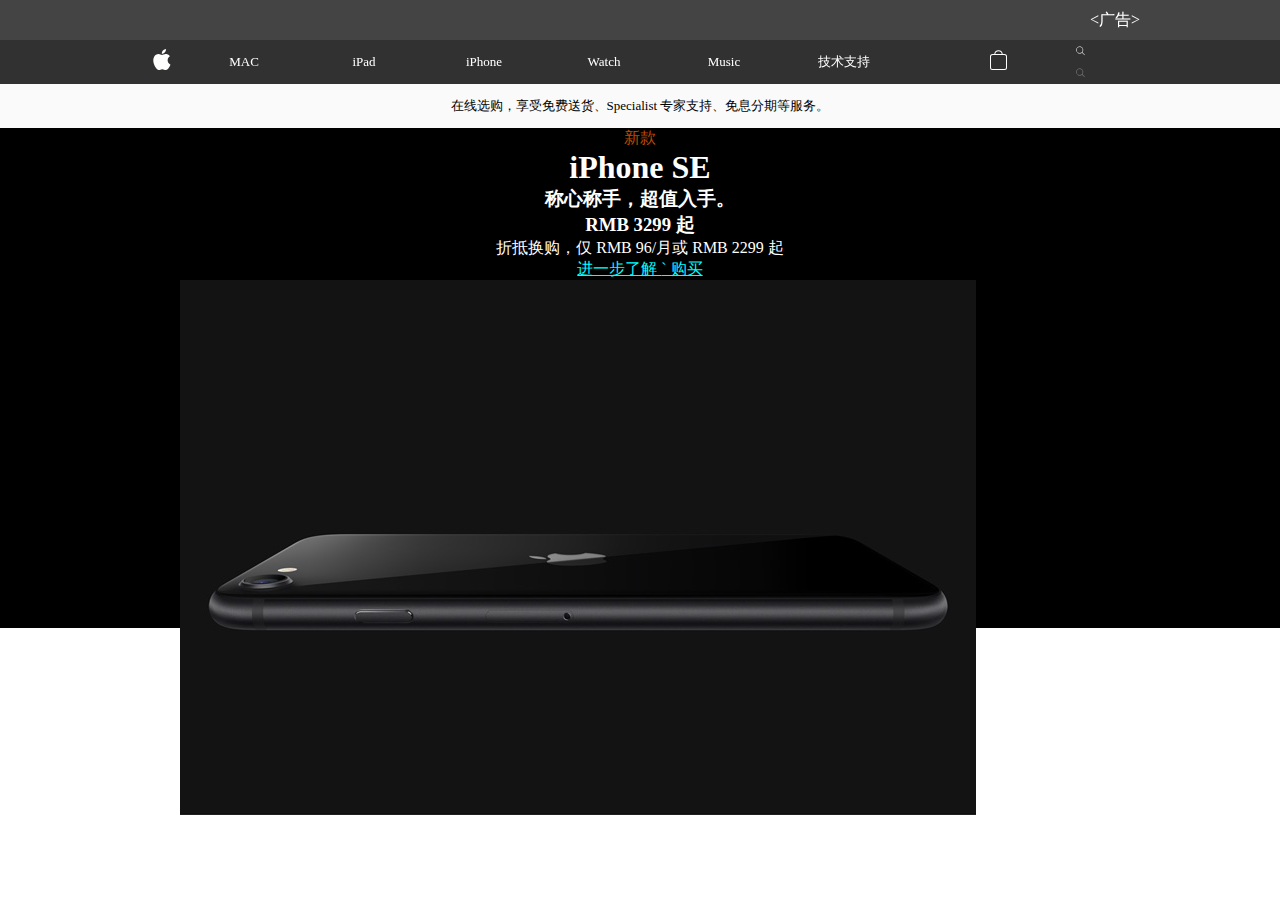
<file: apple/index.html>
<!DOCTYPE html>
<html lang="en">

  <head>
    <meta charset="UTF-8">
    <meta name="viewport" content="width=device-width, initial-scale=1.0">
    <title>Apple 中国大陆</title>
    <link rel="stylesheet" href="./css/style.css">
  </head>

  <body>
    <div class="header">
      <div class="gg">
        <div class="cantain">
          <span>
            <广告>
          </span>
        </div>
      </div>
      <div class="nav">
        <div class="cantain">
          <a href="#" class="logo"></a>
          <a href="#" class="text">MAC</a>
          <a href="#" class="text">iPad</a>
          <a href="#" class="text">iPhone</a>
          <a href="#" class="text">Watch</a>
          <a href="#" class="text">Music</a>
          <a href="#" class="text">技术支持</a>
          <a href="#" class="search"></a>
          <a href="#" class="bag"></a>
        </div>
      </div>
    </div>

    <div class="digou">
      <p>
        <span>
          在线选购，享受免费送货、Specialist 专家支持、免息分期等服务。
        </span>
      </p>
      <div class="product">
        <p class="violator-frameless">新款</p>
        <h1>iPhone SE</h1>
        <h3>称心称手，超值入手。
          <br>
          RMB 3299 起
        </h3>
        <p>
          折抵换购，仅 RMB 96/月或 RMB 2299 起
        </p>
        <div>
          <a href="#">
            进一步了解
          </a>
          <a href="#">`
            购买
          </a>
        </div>
        <div class="product-img">

        </div>
      </div>
    </div>
  </body>

</html>
</file>
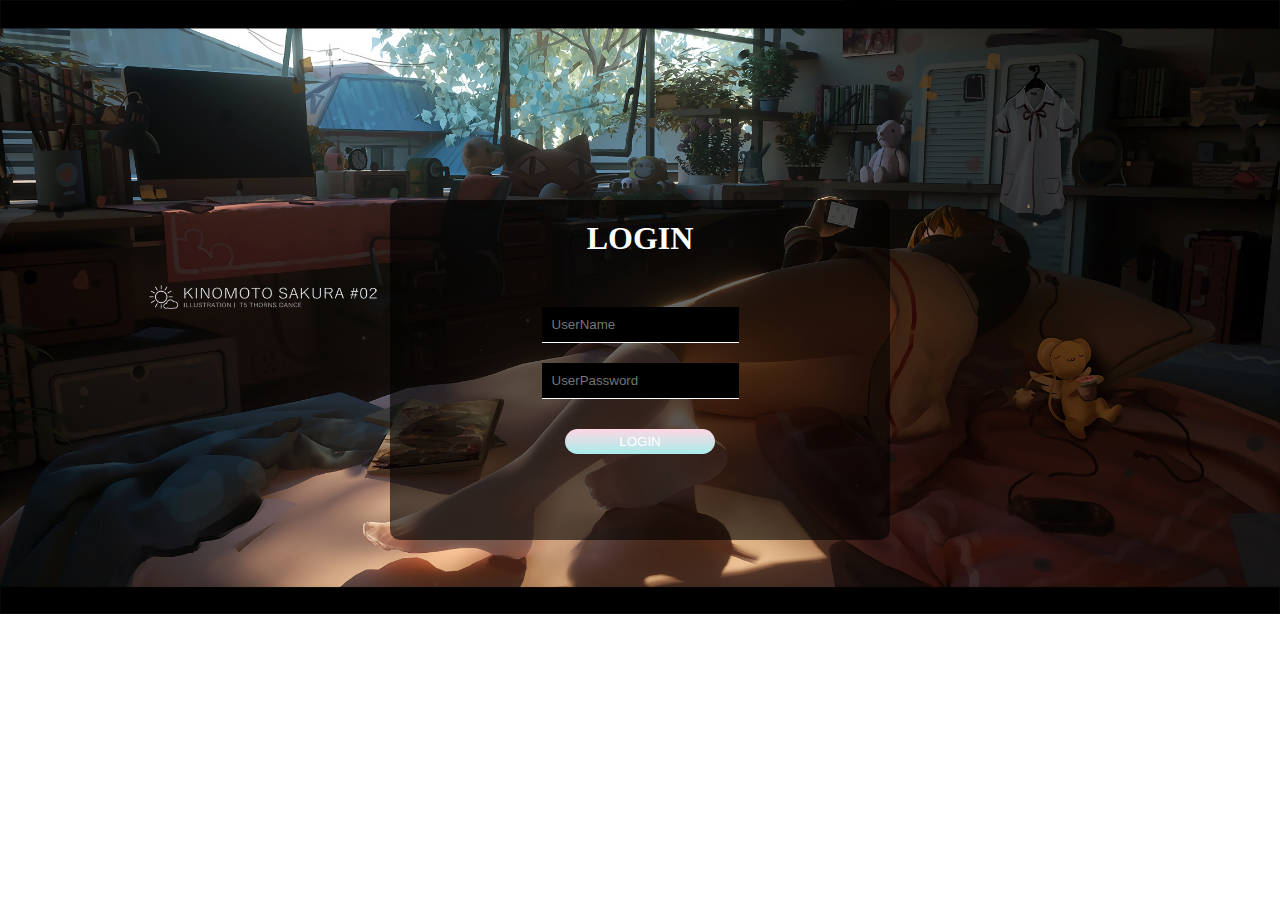
<file: demo/1.html>
<!DOCTYPE html>
<html lang="en">

  <head>
    <meta charset="UTF-8">
    <meta name="viewport" content="width=device-width, initial-scale=1.0">
    <title>Login</title>
    <link rel="stylesheet" href="./css/style.css">
  </head>

  <body>
    <div id="bigBox">
      <h1>LOGIN</h1>
      <div class="inputBox">
        <div class="inputText">
          <input type="text" placeholder="UserName">
        </div>
        <div class="inputText">
          <input type="password" placeholder="UserPassword">
        </div>
        <input type="button" class="inputButton" value="LOGIN">
      </div>
    </div>
  </body>

</html>
</file>
<file: apple/css/style.css>
* {
  margin: 0;
  padding: 0;
}
.header {
  position: fixed;
  top: 0px;
  width: 100%;

}
.header a {
  text-decoration: none;
  color: #fff;
  font-size: 13px;
}
html,body {
  min-width: 1200px;
}


.gg {
  height: 40px;
  background-color: #444;
}

.gg .cantain {
  width: 1000px;
  margin: 0 auto;
}

.gg .cantain span{
  float: right;
  line-height: 40px;
  color: #fff;
}
.nav {
  height: 44px;
  background: rgba(45, 45, 45,.98);
  color: #fff;
  line-height: 44px;
}
.nav .cantain {
  width: 1000px;
  margin: 0 auto;
}

.logo {
  width: 44px;
  height: 44px;
  display: inline-block;
  background: url(../img/logo.svg) no-repeat center;
}
.search {
  width: 120px;
  height: 44px;
  background: url(../img/search.svg) no-repeat center;

}

.bag {
  width: 44px;
  height: 44px;
  display: inline-block;
  background: url(../img/bag.svg) no-repeat center;
}

.text {
  width: 120px;
  display: inline-block;
  text-align: center;
}
.logo,.text {
  float: left;;
}
.search , .bag {
  float: right;
}

.digou{
  margin-top: 84px;
  text-align: center;
  width: 100%;
}
.violator-frameless{
  color: #bf4800;
}
.product>div>a {
  color: aqua;
}
.product{
  width: 100%;
  height: 500px;
  color: #fff;
  background-color: #000;
}
.product-img {
  width:1156px; 
  height: 535px;
  background-size: 796px 535px;
  background: url(../img/product-two.jpg)no-repeat center;
}
.digou>p {
  text-align: center;
  height: 44px;
  background: #fafafa;
  line-height: 44px;
  font-size: 13px;
}
</file>
<file: demo/css/style.css>
body{
  background: url(../img.jpg) no-repeat;
  background-size: 100%; 
}
*{
  padding: 0;
  margin: 0;
}

#bigBox{
  margin: 0 auto;
  margin-top: 200px;
  padding: 20px 50px;
  background-color: rgba(0, 0, 0, .6);
  width: 400px;
  height: 300px;
  border-radius: 10px;
  text-align: center;
}

#bigBox h1{
  color: white;
}

#bigBox .inputBox {
  margin-top: 50px;
}

#bigBox .inputBox .inputText {
  margin-top: 20px;
}

#bigBox .inputBox .inputText input{
  border: 0;
  padding: 10px 10px;
  border-bottom: 1px solid white;
  background-color:#000;
  color: white;
}

#bigBox .inputBox .inputButton {
  border: 0;
  width: 150px;
  height: 25px;
  color: white;
  margin-top: 30px;
  border-radius: 20px;
  background-color: #eec0c6;
  background-image: linear-gradient(to top, #a8edea 0%, #fed6e3 100%);
  cursor: pointer;
}
</file>
